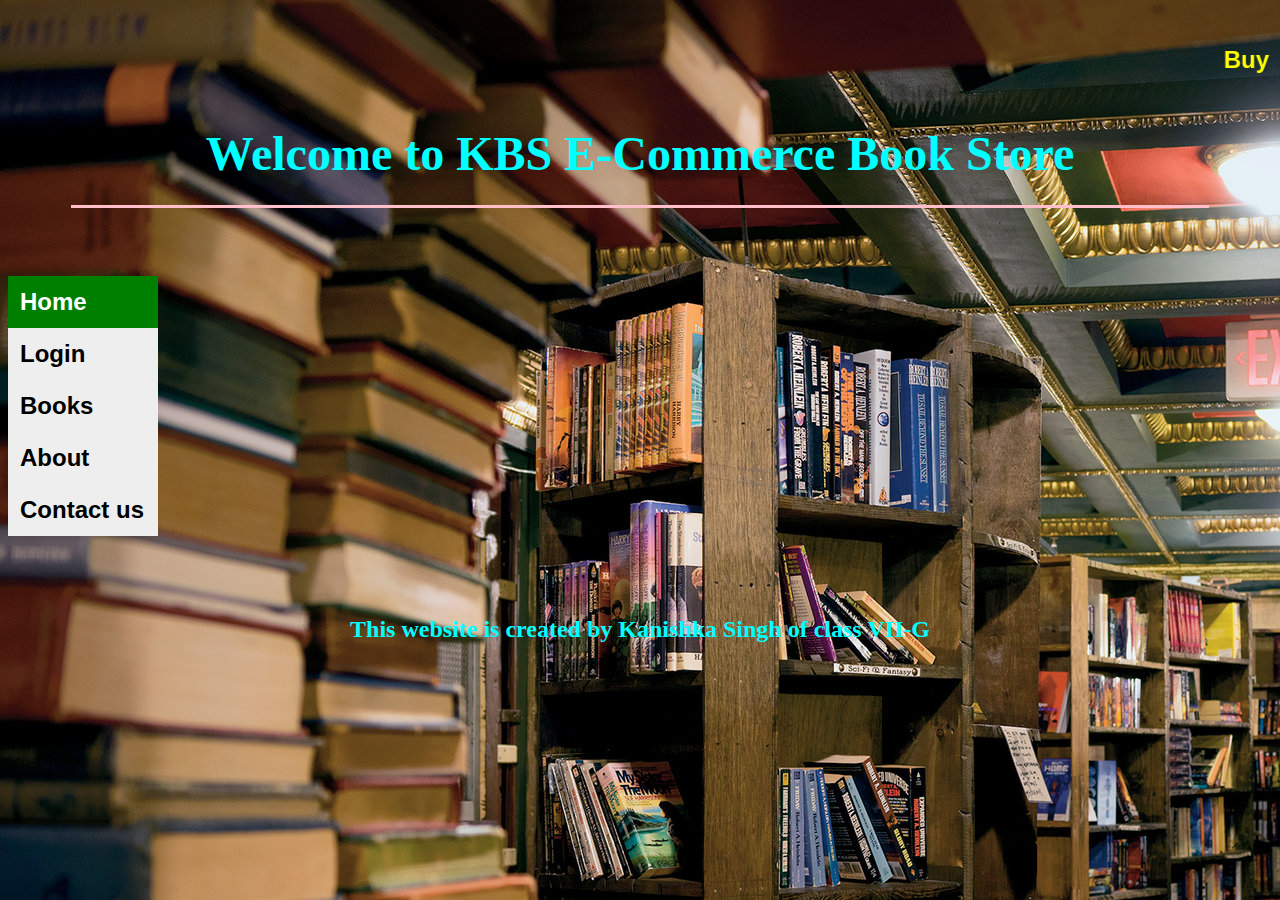
<file: index.html>
<!-- this is a comment text>echo "# KBS Online" >> README.md
git init
git add README.md
git commit -m "first commit"
git remote add origin https://github.com/KanishkaSingh27/KBS-Online.git
git push -u origin master-->
<html>
<head>
<title> KBS Website </title></head>
<body background="books image.jpg" width="50%" height="100%">
<meta charset="UTF-8" />
		<meta name="viewport" content="width=device-width, initial-scale=1.0" />
  <meta http-equiv="X-UA-Compatible" content="ie=edge" />
<style>
body {font-family: Arial, Helvetica, sans-serif;}
* {box-sizing: border-box;}
}
}
</style>
</head>
<body>
<script>
function openForm() {
  document.getElementById("myForm").style.display = "block";
}

function closeForm() {
  document.getElementById("myForm").style.display = "none";
}
</script>


<br><H2><marquee><font color="yellow"> Buy the best books here!</H2></marquee></font>
<p align="center"><br><align= "200px center"><b><font face="Elephant"color="aqua" size="7">Welcome to KBS E-Commerce Book Store</font></b>
<hr color="pink" size=5 width=90%>
<meta name="viewport" content="width=device-width, initial-scale=1">
<style>
.vertical-menu {
  width: 150px;}

.vertical-menu a {
  background-color: #eee;
  color: black;
  display: block;
  padding: 12px;
  text-decoration: none;
}

.vertical-menu a:hover {
  background-color: #ccc;
}

.vertical-menu a.active {
  background-color:green;
  color: white;
}

</style>
<br>
<br>

<div class="vertical-menu">
  <a href="#" class="active">Home</a>
 <a href="login.html">Login</a>
  <a href="books.html">Books</a>
  <a href="about.html">About</a>
  <a href="contact us.html">Contact us</a>
</div>

<b><p><br><H3 align="center"><font face="Kozuka Gothic Pro M" color="aqua" size="5.5"> This website is created by Kanishka Singh of class VII-G </font></H3></p></b>


</body>
</html>
</file>
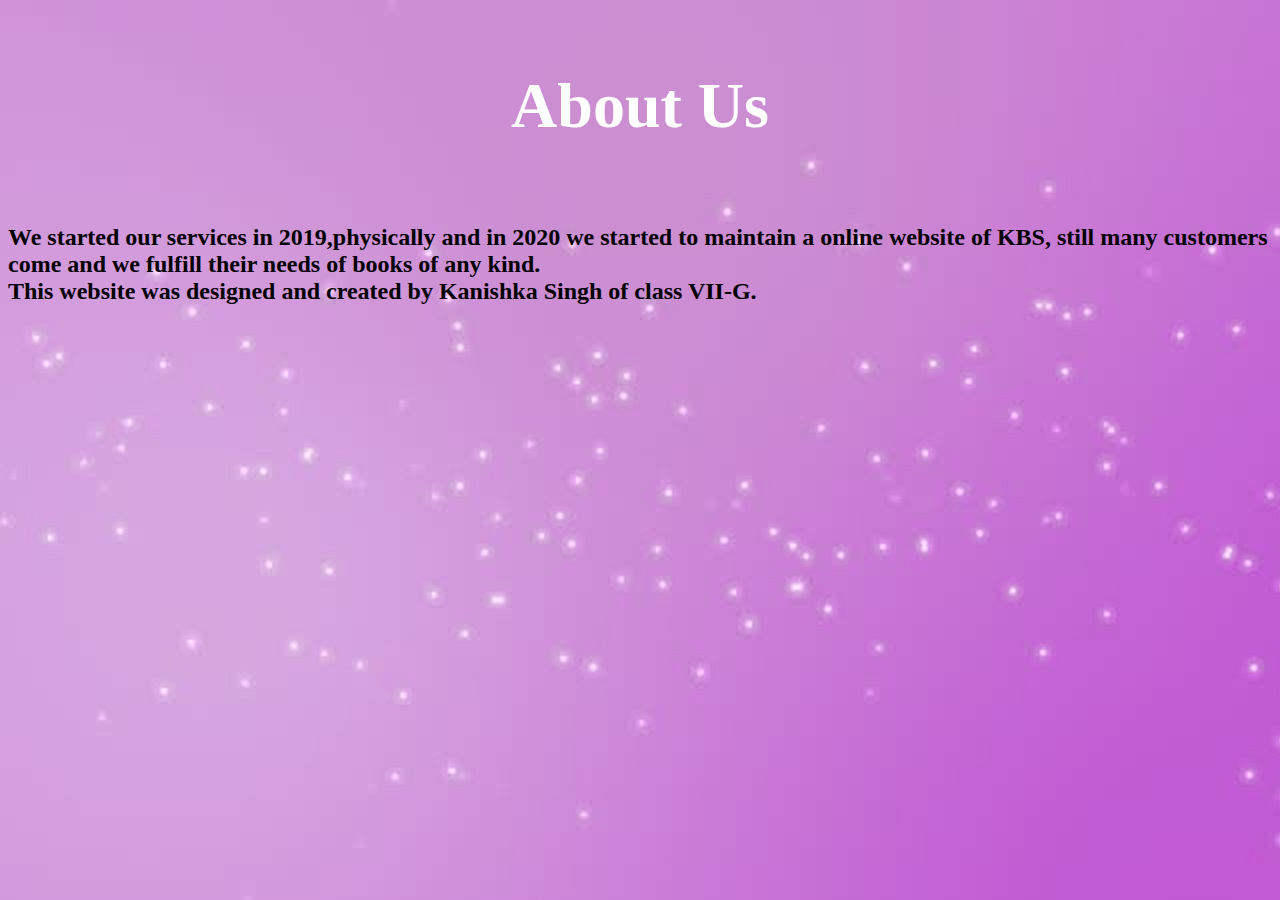
<file: about.html>
<html>
  <meta name="viewport" content="width=device-width, initial-scale=1.0">
  <head><title>about us</title></head>
  <body background="background2.jpg">  
  <br><font face="lato black" color="white" size="6"><h1 align="center">About Us</h1></font></align>
  <br><h2><leftmargin="100px"> We started our services in 2019,physically and in 2020 we started to maintain a online website of KBS, still many customers come and we fulfill their needs of books of any kind.<br>This website was designed and created by Kanishka Singh of class VII-G.</h2></leftmargin>
  </body>
</html>
</file>
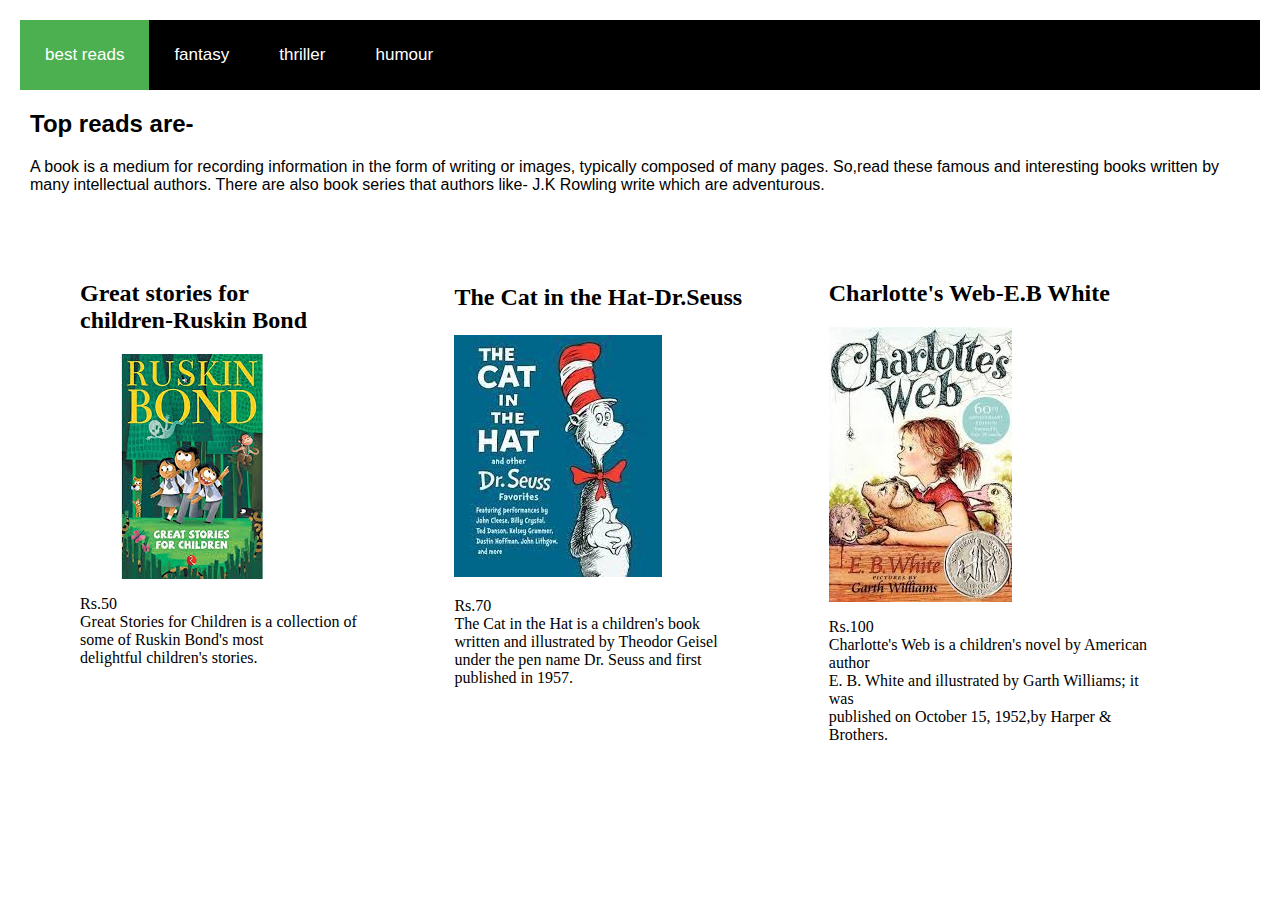
<file: books.html>
<html>
  <meta charset="UTF-8" />
		<meta name="viewport" content="width=device-width, initial-scale=1.0" />
  <meta name="viewport" content="width=device-width, initial-scale=1.0">
<head><title>books </title></head>
<style>
        img.alldevices{
            margin: 0 auto;
            height: auto;
            max-width: 100%;
            border: none;
            display: block;
            padding: 5px 0;
        }
    
body {
  margin: auto;
  font-family: Arial, Helvetica, sans-serif;
}

.topnav {
  overflow: hidden;
  background-color:black;
}

.topnav a {
  float: left;
  color:white;
  text-align: center;
  padding: 25px;
  text-decoration: none;
  font-size: 17px;
}

.topnav a:hover {
  background-color:gray;
  color: black;
}

.topnav a.active {
  background-color: #4CAF50;
  color: white;
}
</style>
</head>
<body>

<div class="topnav">
  <a class="active" href="#home">best reads</a>
  <a href="#">fantasy</a>
  <a href="#">thriller</a>
  <a href="#">humour</a>
</div>

<div style="padding-left:10px">
  <h2>Top reads are-</h2>
  <p>A book is a medium for recording information in the form of writing or images, typically composed of many pages. So,read these famous and interesting books written by many intellectual authors. There are also book series that authors like- J.K Rowling write which are adventurous. </p>
</div>
<style>
* {
  box-sizing: border-box;
}

.column {
  float: left;
  width:20%;
  padding: 5px;
}


.row::after {
  content: "";
  clear: both;
  display: table;
}
<meta name="viewport" content="width=device-width, initial-scale=1">
<style>
* {
  box-sizing: border-box;
}

body {
  background-color:white;
  padding: 20px;
  font-family: Arial;
}


.main {
  max-width: 1000px;
  margin:auto;
}

h1 {
  font-size: 50px;
  word-break: break-all;
}

.row {
  margin: 10px ;
}

.row,
.row > .column {
  padding: 25px;
}

.column {
  float: left;
  width: 32%;
}

/* Clear floats after rows */ 
.row:after {
  content: "";
  display: table;
  clear: both;
}

.content {
  background-color: white;
  padding: 20px;
}

@media screen and (max-width: 900px) {
  .column {
    width: 50%;
  }
}

@media screen and (max-width: 600px) {
  .column 
    width: 100%;
  }
}
</style>
</head>
<body>
<meta name="viewport" content="width=device-width, initial-scale=1">
<style>
 {
  box-sizing: border-box;
}
.column {
  float: left;
  width: 32%;
  padding:25px;
  height: 300px; 
}


.row:after {
  content: "";
  display: table;
  clear: both;}
</style>
</head>
<body>

<div class="row">
  <div class="column" style="background-color:white;">
    <font face="calibri"><h2>Great stories for<br>children-Ruskin Bond</h2><img src="book1.jpg" >
    <p>Rs.50<br>Great Stories for Children is a collection of <br>some of Ruskin Bond's most<br> delightful children's stories.</p>
  </div>
  <div class="column" style="background-color:white;">
    <h2><b><p>The Cat in the Hat-Dr.Seuss</p><img src="book 2.jpg"></h2></b>
    <p>Rs.70<br>The Cat in the Hat is a children's book <br>written and illustrated by Theodor Geisel<br> under the pen name Dr. Seuss and first<br> published in 1957.</p>
  </div>
  <div class="column" style="background-color:white;">
    <h2>Charlotte's Web-E.B White</h2><img src="book 3.jpg" >
    <p>Rs.100<br>Charlotte's Web is a children's novel by American author<br> E. B. White and illustrated by Garth Williams; it was<br> published on October 15, 1952,by Harper & Brothers.</p>
	
	</div>
</div>
	</body>
	</html>
</file>
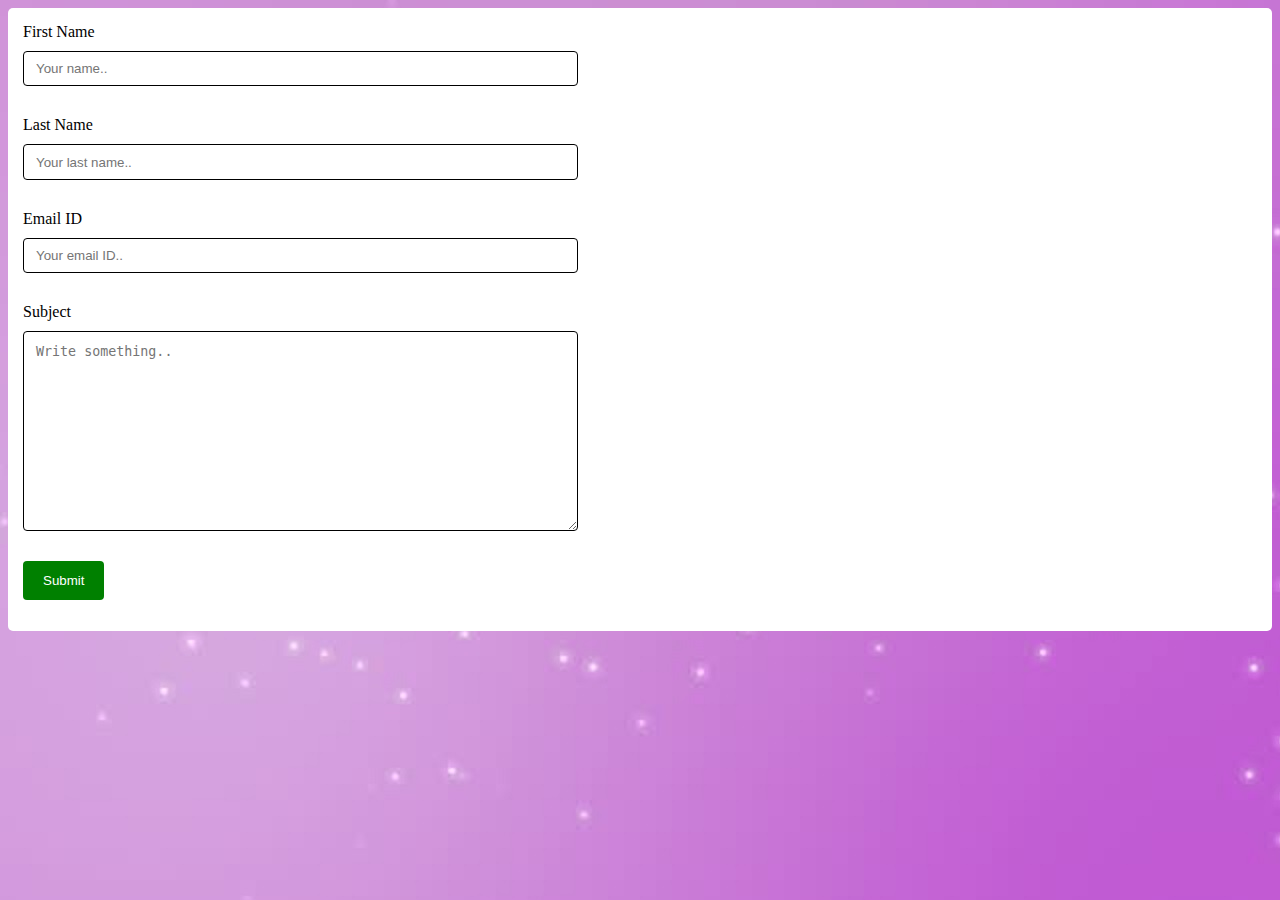
<file: contact us.html>
<html>
<meta name="viewport" content="width=device-width, initial-scale=1.0">
<title>contact us</title>
<head>
<body background="background2.jpg"> 
<style>
 {font-family: Arial, Helvetica, sans-serif;}
* {box-sizing: border-box;}

input[type=text], select, textarea {
  width: 45%;
  height:4%;
  padding:12px;
  border: 1px solid black;
  border-radius: 4px;
  box-sizing: border-box;
  margin-top:10px;
  margin-bottom: 30px;
  resize:vertical;
}

input[type=submit] {
  background-color:green;
  color: white;
  padding: 12px 20px;
  border: none;
  border-radius: 4px;
  cursor: pointer;
}

input[type=submit]:hover {
  background-color: #45a049;
}

.container {
  border-radius: 5px;
  background-color:white;
  padding: 15px;
}
</style>
</head>
<body>
<div class="container">
  <form action="/action_page.php">
    <label for="fname">First Name</label>
    <br><input type="text" id="fname" name="firstname" placeholder="Your name..">
        <br><label for="lname">Last Name</label>
    <br><input type="text" id="lname" name="lastname" placeholder="Your last name..">
    <br><label for="email">Email ID</label>
	<br><input type="text" id="email" name="emailid" placeholder="Your email ID..">
  <br>  <label for="subject">Subject</label>
   <br> <textarea id="subject" name="subject" placeholder="Write something.." style="height:200px"></textarea>

    <br><input type="submit" value="Submit">
  </form>
</div>

</body>
</html>
</file>
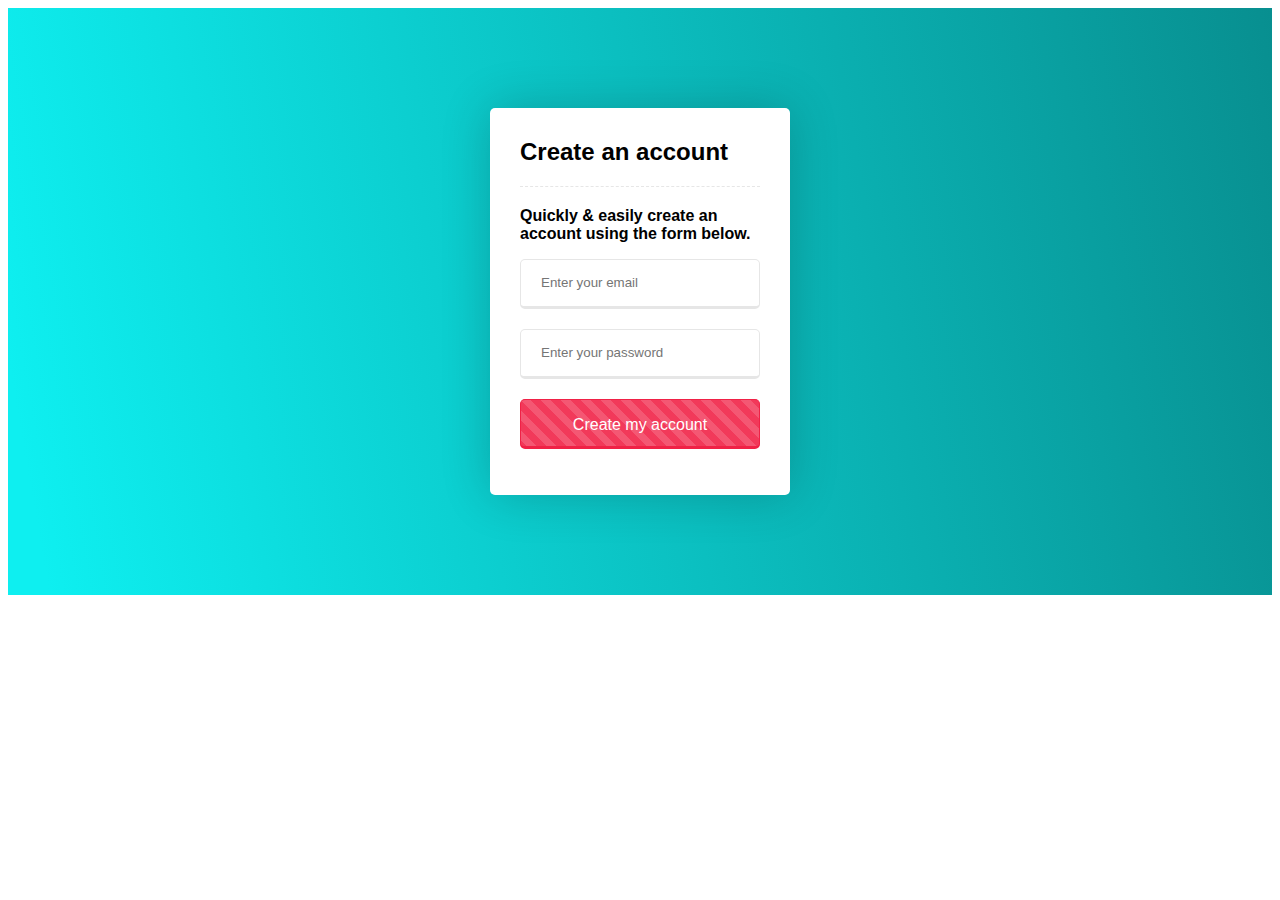
<file: login.html>
<html>
  <head>
    <meta charset="utf-8">
    <title>Registration form</title>
    <link rel="stylesheet" href="login.css">
  </head>
  <body>
    <div class="sandbox">
      
      <div class="content">

         <section>

          <div class="register-wrapper">
            <div class="register-block">
              <h2 class="register-title">

    <div class="final-result">
       
        <div class="content">

          <section>

            <div class="final__register-wrapper">
              <div class="final__register-block">
  <h3 class="final__register-title">Create an account</h3>
                <p>Quickly &amp; easily create an account using the form below.</p>
                <form action="">
                  <input type="email" placeholder="Enter your email"/>
                  <input type="password" placeholder="Enter your password" />
                  <input type="submit" value="Create my account"/>
                </form>
              </div>
            </div>

          </section>
        </div>
    </div>
  </body>
</html>
</file>
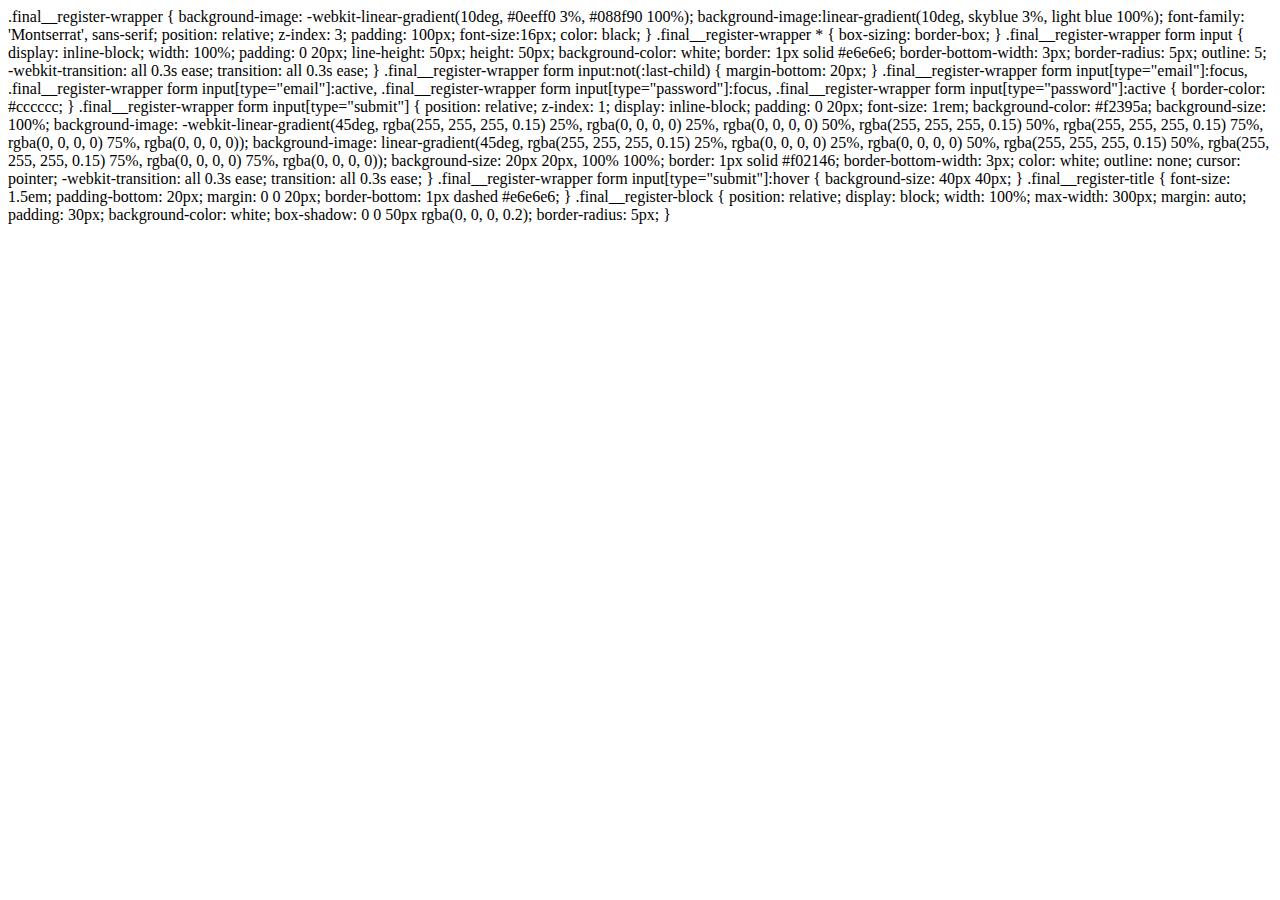
<file: login2.html>
<html>
<head><title></title></head>
.final__register-wrapper {
     background-image: -webkit-linear-gradient(10deg, #0eeff0 3%, #088f90 100%);
     background-image:linear-gradient(10deg, skyblue 3%, light blue 100%);
     font-family: 'Montserrat', sans-serif; 
  position: relative;
     z-index: 3;
     padding: 100px;
     font-size:16px;
     color: black;
   }
   .final__register-wrapper * {
     box-sizing: border-box;
    
   }
   .final__register-wrapper form input {
     display: inline-block;
     width: 100%;
     padding: 0 20px;
     line-height: 50px;
     height: 50px;
     background-color: white;
     border: 1px solid #e6e6e6;
     border-bottom-width: 3px;
     border-radius: 5px;
     outline: 5;
     -webkit-transition: all 0.3s ease;
     transition: all 0.3s ease;
   }
   .final__register-wrapper form input:not(:last-child) {
     margin-bottom: 20px;
   }
   .final__register-wrapper form input[type="email"]:focus, .final__register-wrapper form input[type="email"]:active, .final__register-wrapper form input[type="password"]:focus, .final__register-wrapper form input[type="password"]:active {
     border-color: #cccccc;
   }
   .final__register-wrapper form input[type="submit"] {
     position: relative;
     z-index: 1;
     display: inline-block;
     padding: 0 20px;
     font-size: 1rem;
     background-color: #f2395a;
     background-size: 100%;
     background-image: -webkit-linear-gradient(45deg,
                                                rgba(255, 255, 255, 0.15) 25%, rgba(0, 0, 0, 0) 25%,
                                                rgba(0, 0, 0, 0) 50%,
                                                rgba(255, 255, 255, 0.15) 50%, rgba(255, 255, 255, 0.15) 75%, rgba(0, 0, 0, 0) 75%,
                                                rgba(0, 0, 0, 0));
     background-image:          linear-gradient(45deg,
                                                rgba(255, 255, 255, 0.15) 25%, rgba(0, 0, 0, 0) 25%,
                                                rgba(0, 0, 0, 0) 50%,
                                                rgba(255, 255, 255, 0.15) 50%, rgba(255, 255, 255, 0.15) 75%, rgba(0, 0, 0, 0) 75%,
                                                rgba(0, 0, 0, 0));
     background-size: 20px 20px, 100% 100%;
     border: 1px solid #f02146;
     border-bottom-width: 3px;
     color: white;
     outline: none;
     cursor: pointer;
     -webkit-transition: all 0.3s ease;
     transition: all 0.3s ease;
   }
   .final__register-wrapper form input[type="submit"]:hover {
     background-size: 40px 40px;
   }
   .final__register-title {
     font-size: 1.5em;
     padding-bottom: 20px;
     margin: 0 0 20px;
     border-bottom: 1px dashed #e6e6e6;
   }
   .final__register-block {
     position: relative;
     display: block;
     width: 100%;
     max-width: 300px;
     margin: auto;
     padding: 30px;
     background-color: white;
     box-shadow: 0 0 50px rgba(0, 0, 0, 0.2);
     border-radius: 5px;
   }
</html>
</file>
<file: login.css>
.final__register-wrapper {
     background-image: -webkit-linear-gradient(10deg, #0eeff0 3%, #088f90 100%);
     background-image:linear-gradient(10deg, skyblue 3%, light blue 100%);
     font-family: 'Montserrat', sans-serif; 
  position: relative;
     z-index: 3;
     padding: 100px;
     font-size:16px;
     color: black;
   }
   .final__register-wrapper * {
     box-sizing: border-box;
    
   }
   .final__register-wrapper form input {
     display: inline-block;
     width: 100%;
     padding: 0 20px;
     line-height: 50px;
     height: 50px;
     background-color: white;
     border: 1px solid #e6e6e6;
     border-bottom-width: 3px;
     border-radius: 5px;
     outline: 5;
     -webkit-transition: all 0.3s ease;
     transition: all 0.3s ease;
   }
   .final__register-wrapper form input:not(:last-child) {
     margin-bottom: 20px;
   }
   .final__register-wrapper form input[type="email"]:focus, .final__register-wrapper form input[type="email"]:active, .final__register-wrapper form input[type="password"]:focus, .final__register-wrapper form input[type="password"]:active {
     border-color: #cccccc;
   }
   .final__register-wrapper form input[type="submit"] {
     position: relative;
     z-index: 1;
     display: inline-block;
     padding: 0 20px;
     font-size: 1rem;
     background-color: #f2395a;
     background-size: 100%;
     background-image: -webkit-linear-gradient(45deg,
                                                rgba(255, 255, 255, 0.15) 25%, rgba(0, 0, 0, 0) 25%,
                                                rgba(0, 0, 0, 0) 50%,
                                                rgba(255, 255, 255, 0.15) 50%, rgba(255, 255, 255, 0.15) 75%, rgba(0, 0, 0, 0) 75%,
                                                rgba(0, 0, 0, 0));
     background-image:          linear-gradient(45deg,
                                                rgba(255, 255, 255, 0.15) 25%, rgba(0, 0, 0, 0) 25%,
                                                rgba(0, 0, 0, 0) 50%,
                                                rgba(255, 255, 255, 0.15) 50%, rgba(255, 255, 255, 0.15) 75%, rgba(0, 0, 0, 0) 75%,
                                                rgba(0, 0, 0, 0));
     background-size: 20px 20px, 100% 100%;
     border: 1px solid #f02146;
     border-bottom-width: 3px;
     color: white;
     outline: none;
     cursor: pointer;
     -webkit-transition: all 0.3s ease;
     transition: all 0.3s ease;
   }
   .final__register-wrapper form input[type="submit"]:hover {
     background-size: 40px 40px;
   }
   .final__register-title {
     font-size: 1.5em;
     padding-bottom: 20px;
     margin: 0 0 20px;
     border-bottom: 1px dashed #e6e6e6;
   }
   .final__register-block {
     position: relative;
     display: block;
     width: 100%;
     max-width: 300px;
     margin: auto;
     padding: 30px;
     background-color: white;
     box-shadow: 0 0 50px rgba(0, 0, 0, 0.2);
     border-radius: 5px;
   }
</file>
